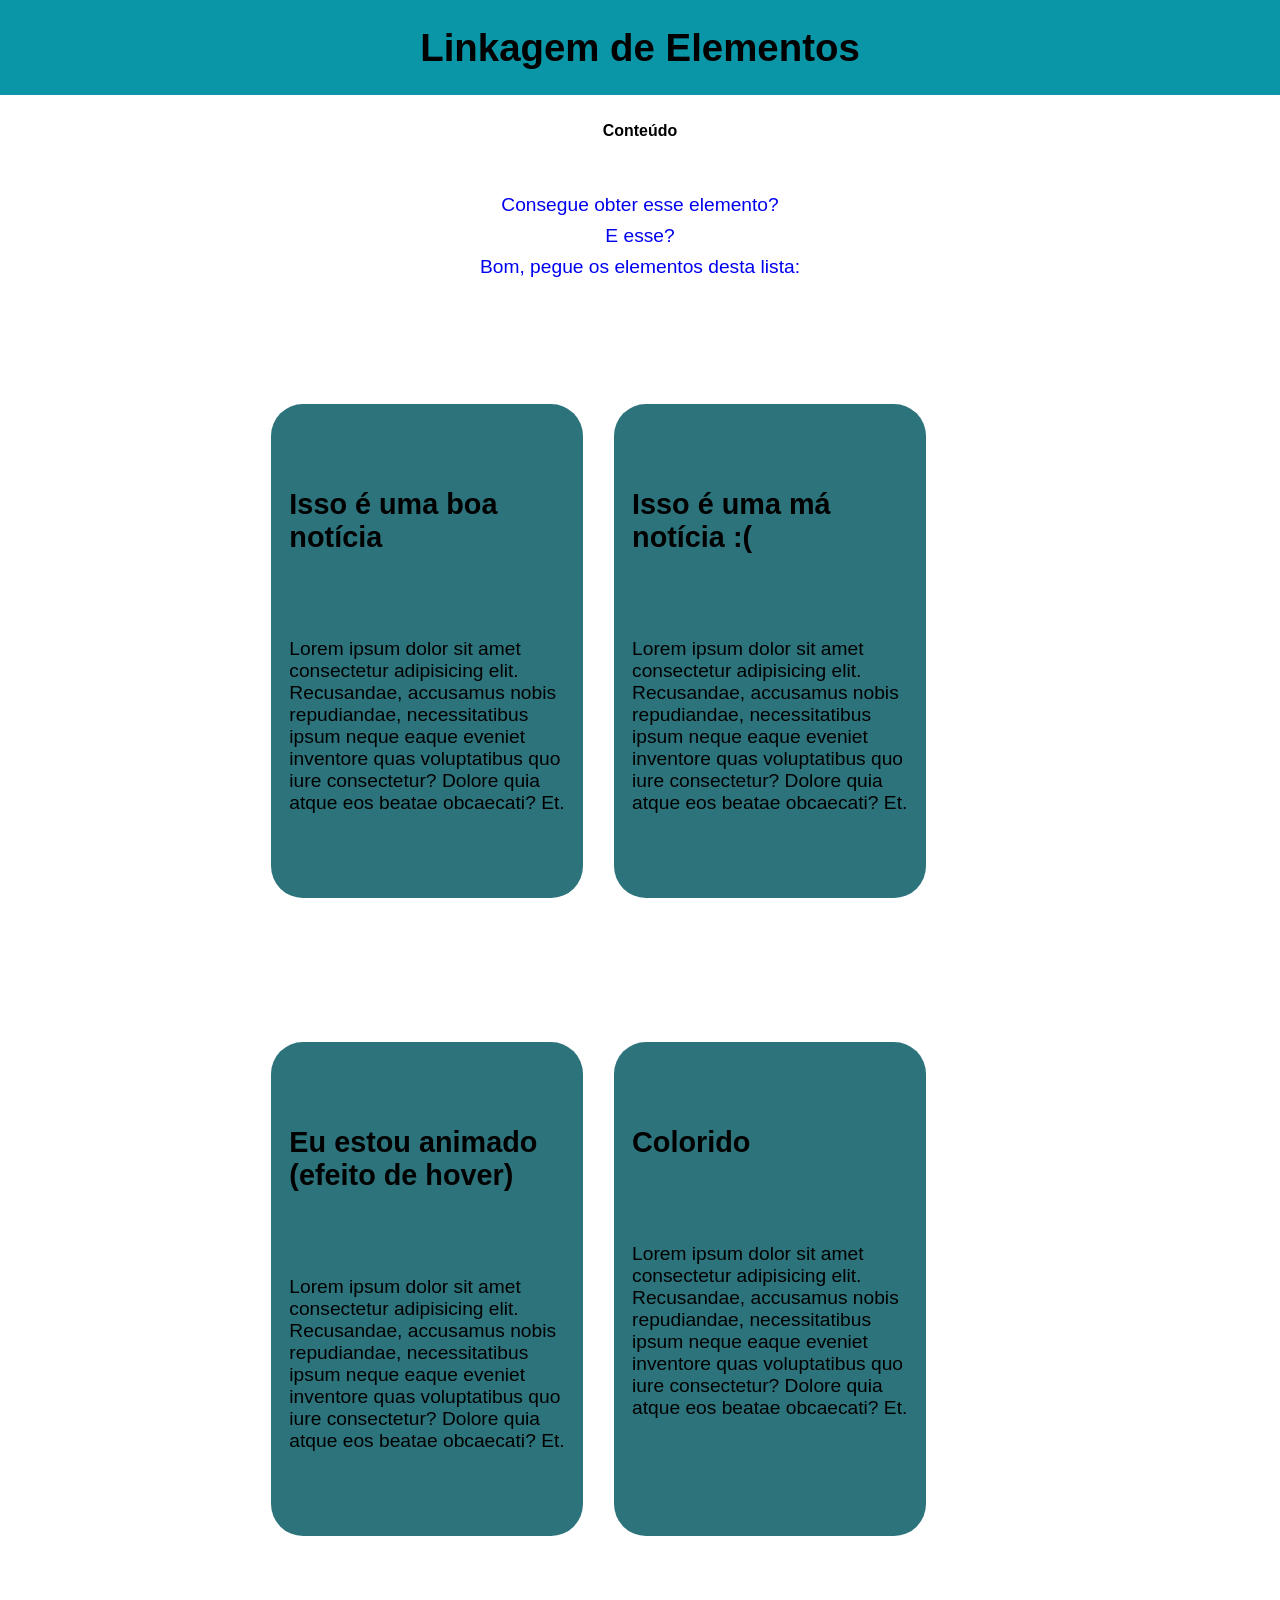
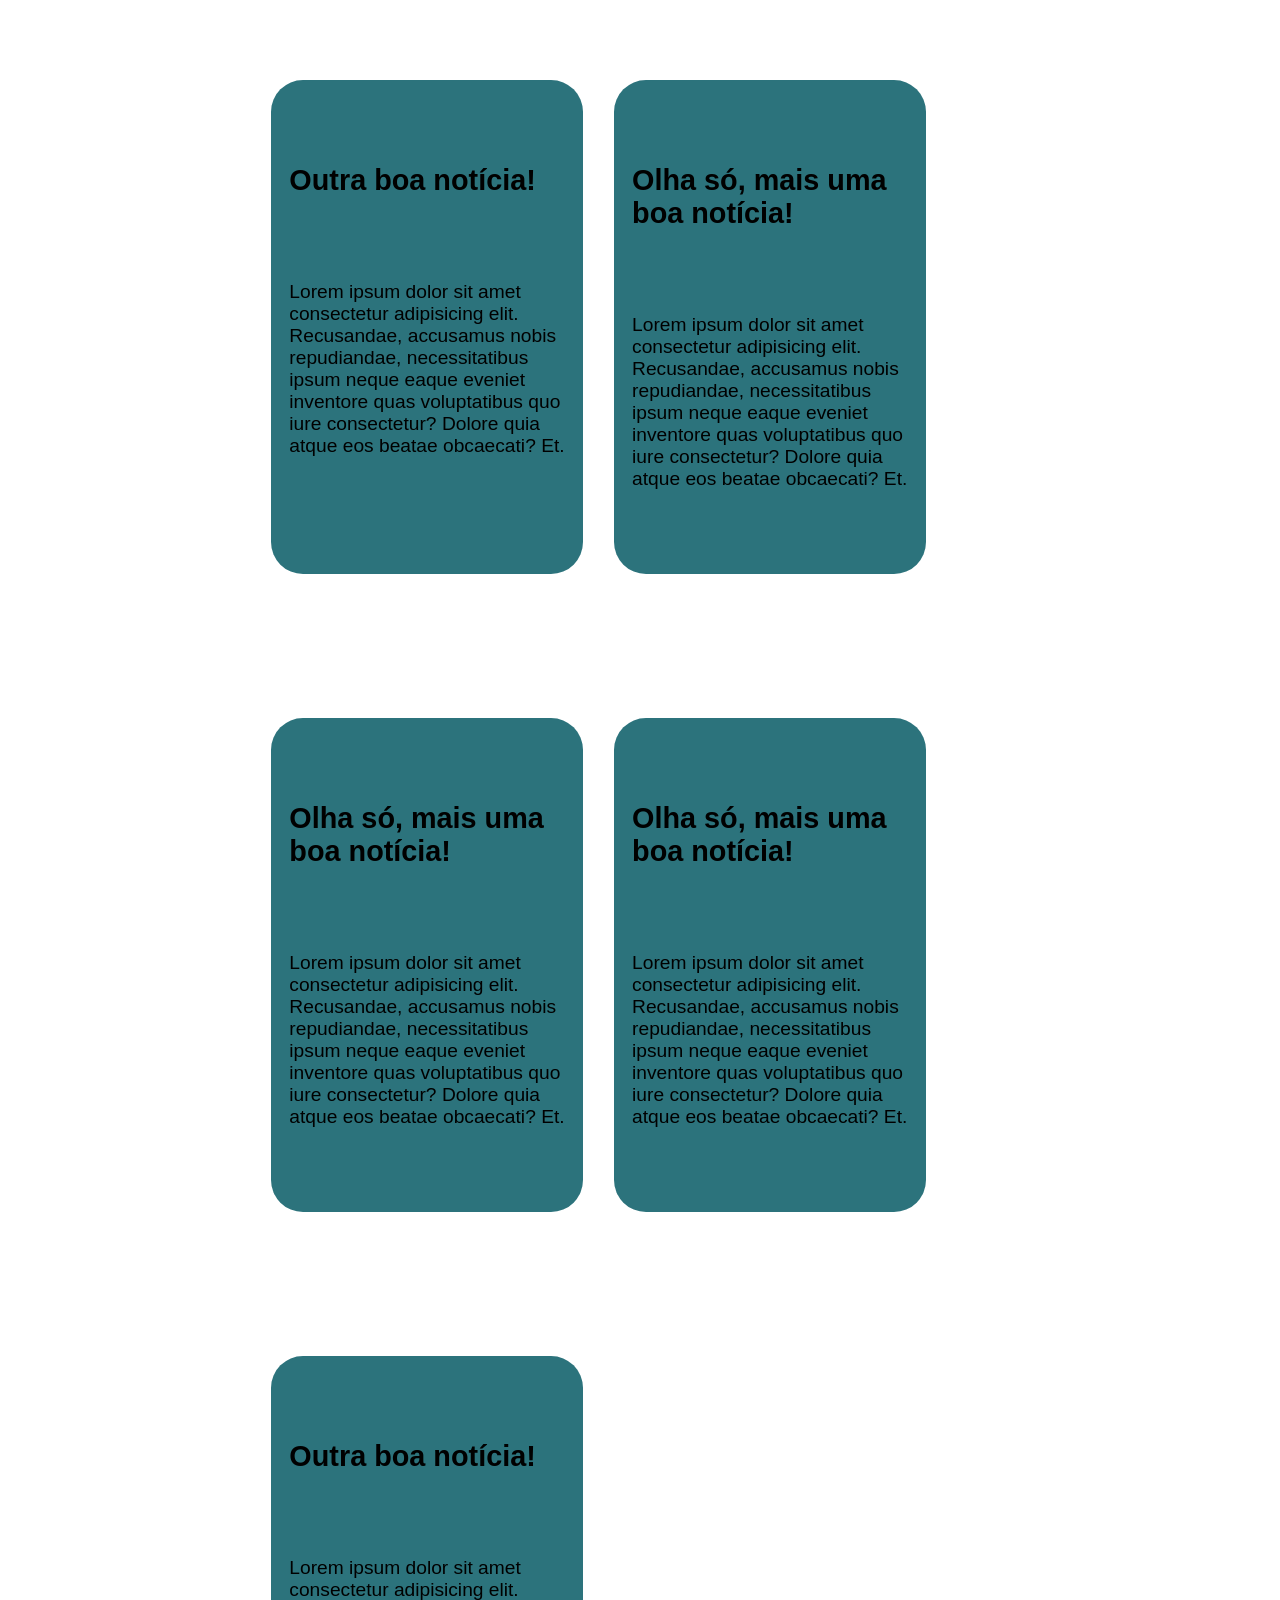
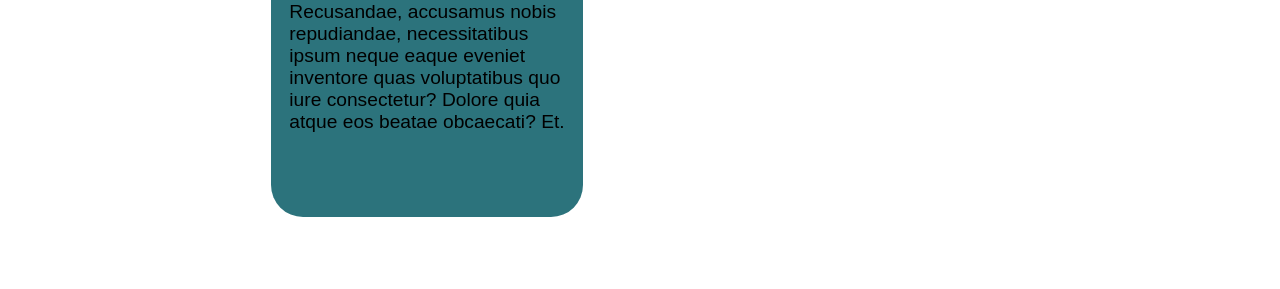
<file: frontEnd/(WrkTb) Aula 04/index.html>
<!DOCTYPE html>
<html lang="pt-BR">

<head>

    <head>
        <meta charset="UTF-8">
        <meta http-equiv="X-UA-Compatible" content="IE=edge">
        <meta name="viewport" content="width=device-width, initial-scale=1.0">
        <link rel="stylesheet" href="styles.css">
        <title>Aula 04</title>
    </head>
</head>

<body>

    <header>
        <h1>Linkagem de Elementos</h1>
    </header>

    <div class="conteudo">
        <h5>Conteúdo</h5>
        <ul>
            <li><a href="#">Consegue obter esse elemento?</a></li>
            <li><a href="#">E esse?</a></li>
            <li><a href="#">Bom, pegue os elementos desta lista:</a></li>
        </ul>
    </div>

    <section>
        <article>
            <h2>Isso é uma boa notícia</h2>
            <p>
                Lorem ipsum dolor sit amet consectetur adipisicing elit. Recusandae, accusamus nobis repudiandae, necessitatibus ipsum neque eaque eveniet inventore quas voluptatibus quo iure consectetur? Dolore quia atque eos beatae obcaecati? Et.
            </p>
        </article>

        <article>
            <h2>Isso é uma má notícia :(</h2>
            <p>
                Lorem ipsum dolor sit amet consectetur adipisicing elit. Recusandae, accusamus nobis repudiandae, necessitatibus ipsum neque eaque eveniet inventore quas voluptatibus quo iure consectetur? Dolore quia atque eos beatae obcaecati? Et.
            </p>
        </article>
        <article class="animado">
            <h2>Eu estou animado (efeito de hover)</h2>
            <p>
                Lorem ipsum dolor sit amet consectetur adipisicing elit. Recusandae, accusamus nobis repudiandae, necessitatibus ipsum neque eaque eveniet inventore quas voluptatibus quo iure consectetur? Dolore quia atque eos beatae obcaecati? Et.
            </p>
        </article>

        <article class="diferente">
            <h2>Colorido </h2>
            <p>
                Lorem ipsum dolor sit amet consectetur adipisicing elit. Recusandae, accusamus nobis repudiandae, necessitatibus ipsum neque eaque eveniet inventore quas voluptatibus quo iure consectetur? Dolore quia atque eos beatae obcaecati? Et.
            </p>
        </article>
        <article>
            <h2>Outra boa notícia!</h2>
            <p>
                Lorem ipsum dolor sit amet consectetur adipisicing elit. Recusandae, accusamus nobis repudiandae, necessitatibus ipsum neque eaque eveniet inventore quas voluptatibus quo iure consectetur? Dolore quia atque eos beatae obcaecati? Et.
            </p>
        </article>

        <article>
            <h2>Olha só, mais uma boa notícia!</h2>
            <p>
                Lorem ipsum dolor sit amet consectetur adipisicing elit. Recusandae, accusamus nobis repudiandae, necessitatibus ipsum neque eaque eveniet inventore quas voluptatibus quo iure consectetur? Dolore quia atque eos beatae obcaecati? Et.
            </p>
        </article>

        <article>
            <h2>Olha só, mais uma boa notícia!</h2>
            <p>
                Lorem ipsum dolor sit amet consectetur adipisicing elit. Recusandae, accusamus nobis repudiandae, necessitatibus ipsum neque eaque eveniet inventore quas voluptatibus quo iure consectetur? Dolore quia atque eos beatae obcaecati? Et.
            </p>
        </article>

        <article>
            <h2>Olha só, mais uma boa notícia!</h2>
            <p>
                Lorem ipsum dolor sit amet consectetur adipisicing elit. Recusandae, accusamus nobis repudiandae, necessitatibus ipsum neque eaque eveniet inventore quas voluptatibus quo iure consectetur? Dolore quia atque eos beatae obcaecati? Et.
            </p>
        </article>

        <article>
            <h2>Outra boa notícia!</h2>
            <p>
                Lorem ipsum dolor sit amet consectetur adipisicing elit. Recusandae, accusamus nobis repudiandae, necessitatibus ipsum neque eaque eveniet inventore quas voluptatibus quo iure consectetur? Dolore quia atque eos beatae obcaecati? Et.
            </p>
        </article>

    </section>
    <script src="./app.js">
    </script>
</body>


</html>
</file>
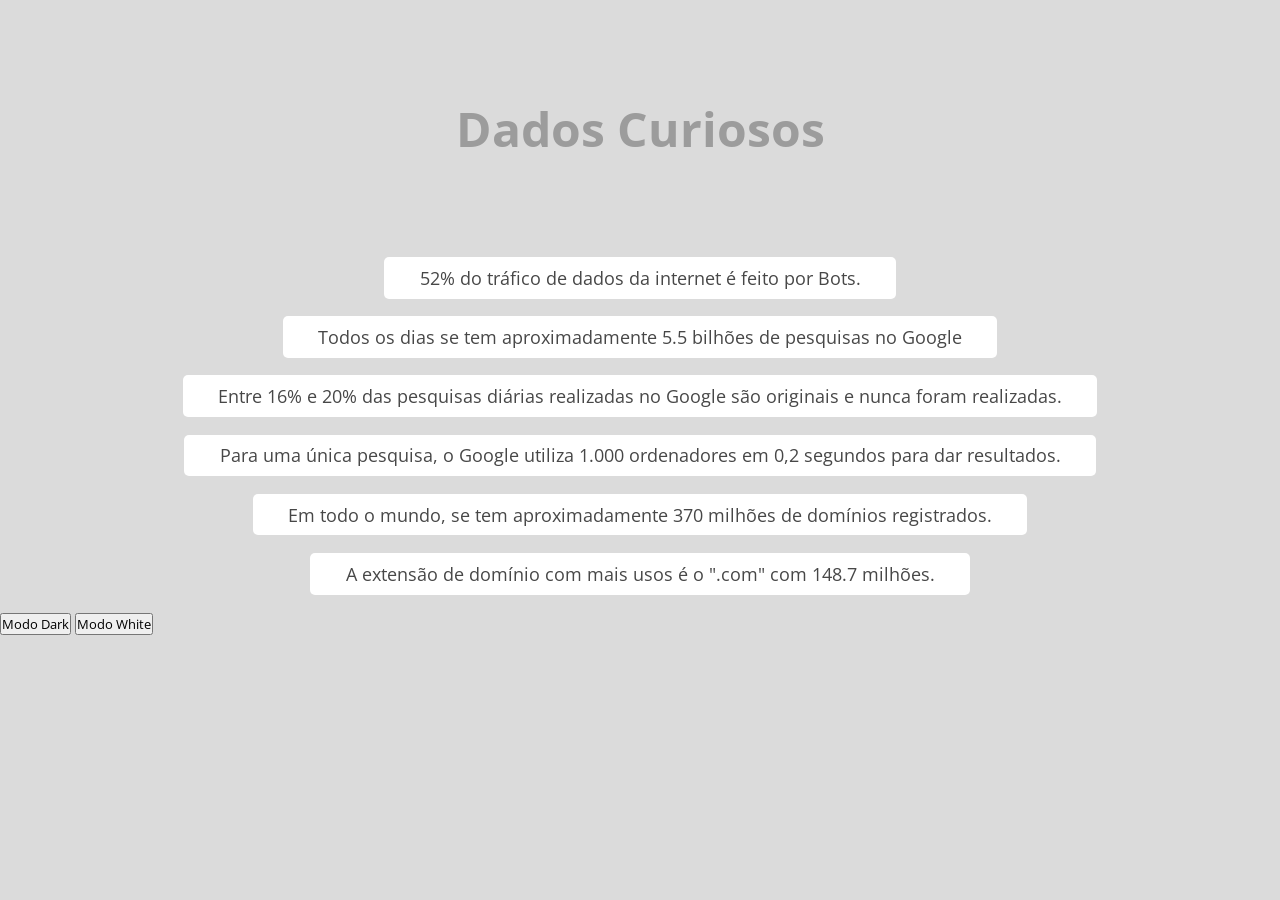
<file: frontEnd/(WrkTb) Aula 05/index.html>
<!DOCTYPE html>
<html lang="pt-BR">
<head>
  <meta charset="UTF-8">
  <meta http-equiv="X-UA-Compatible" content="IE=edge">
  <meta name="viewport" content="width=device-width, initial-scale=1.0">
  <title>(WrkTb Aula 05)</title>
  <link rel="stylesheet" href="./styles.css">
</head>
<body>
  

  
    <h1>Dados Curiosos</h1>
    <ul>
      <li>52% do tráfico de dados da internet é feito por Bots.</li>
      <li>Todos os dias se tem aproximadamente 5.5 bilhões de pesquisas no Google</li>
      <li>Entre 16% e 20% das pesquisas diárias realizadas no Google são originais e nunca foram realizadas.
        

      </li>
      <li>Para uma única pesquisa, o Google utiliza 1.000 ordenadores em 0,2 segundos para dar resultados.</li>
      <li>Em todo o mundo, se tem aproximadamente 370 milhões de domínios registrados.</li>
      <li>A extensão de domínio com mais usos é o ".com" com 148.7 milhões.</li>
    </ul>
    
    <button id="preto">Modo Dark</button>
    <button id="branco">Modo White</button>
    
    <script src="./script.js"></script>
</body>
</html>
</file>
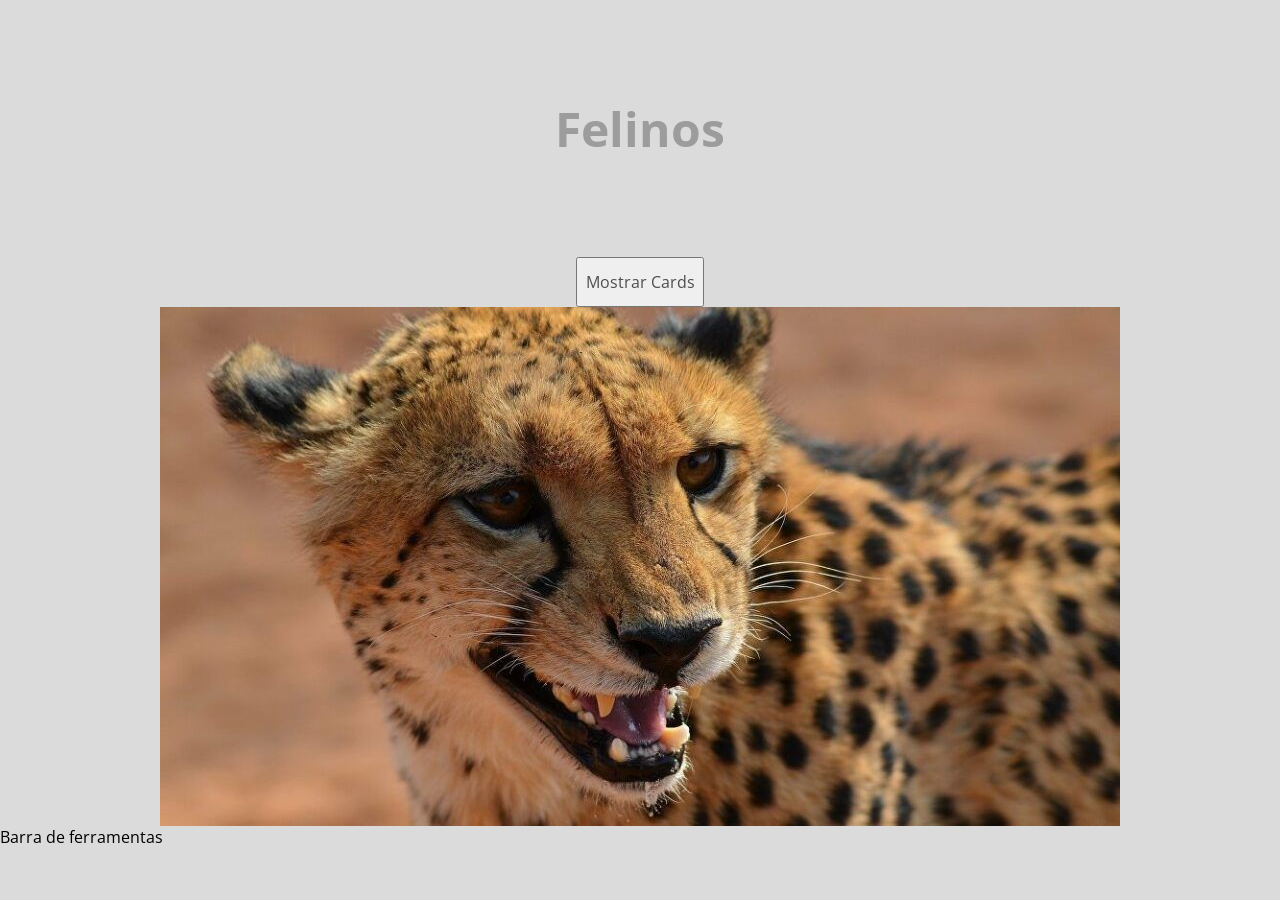
<file: frontEnd/Aula 07/index.html>
<!DOCTYPE html>
<html lang="pt-BR">

<head>
    <meta charset="UTF-8">
    <meta http-equiv="X-UA-Compatible" content="IE=edge">
    <meta name="viewport" content="width=device-width, initial-scale=1.0">
    <title>(WrkTb Aula 06)</title>
    <link rel="stylesheet" href="./styles.css">
</head>

<body>
    <h1>Felinos</h1>
    <button type="button" onclick="createCatCard()" id="showCards">Mostrar Cards</button>
    <section id="cat-box">
    </section>

    <img src="imagens/guepardo.jpg" alt="Imagem de um felino amarelado com pintas pretas">
    <script src="js/app.js">
    </script>

</body>

</html>
</file>
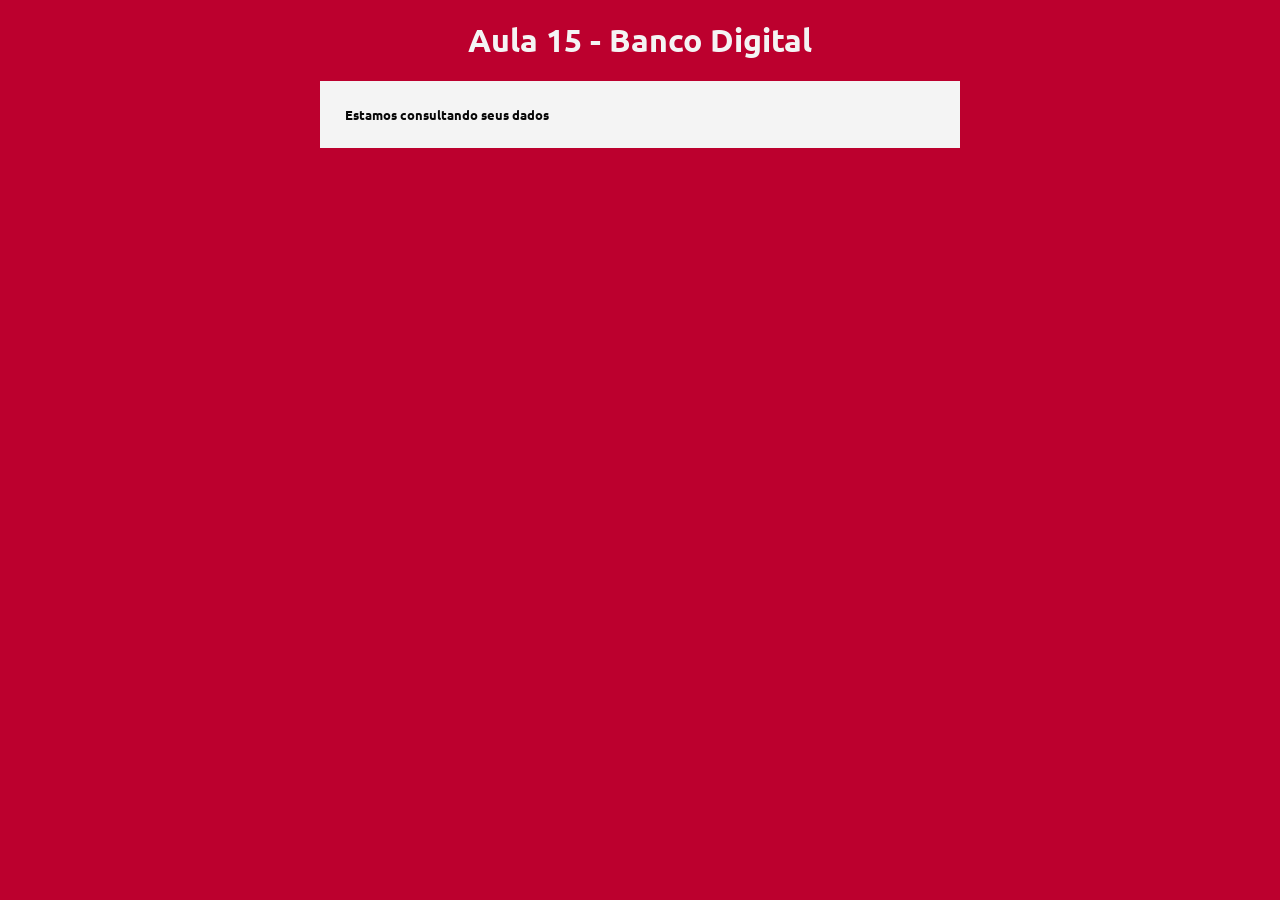
<file: frontEnd/Aula 15 API/index.html>
<!DOCTYPE html>
<html lang="pt-BR">

<head>
    <meta charset="UTF-8">
    <meta http-equiv="X-UA-Compatible" content="IE=edge">
    <meta name="viewport" content="width=device-width, initial-scale=1.0">
    <title>Aula 15</title>
    <link rel="stylesheet" href="./css/styles.css">
</head>

<body>
    <h1>Aula 15 - Banco Digital</h1>

    <main>
        <div class="bancaMobile">
            <h5>Estamos consultando seus dados</h5>
        </div>
    </main>
    
    <script src="./js/app.js"></script>
    <script src="./js/testeAPI.js"></script>
</body>

</html>
</file>
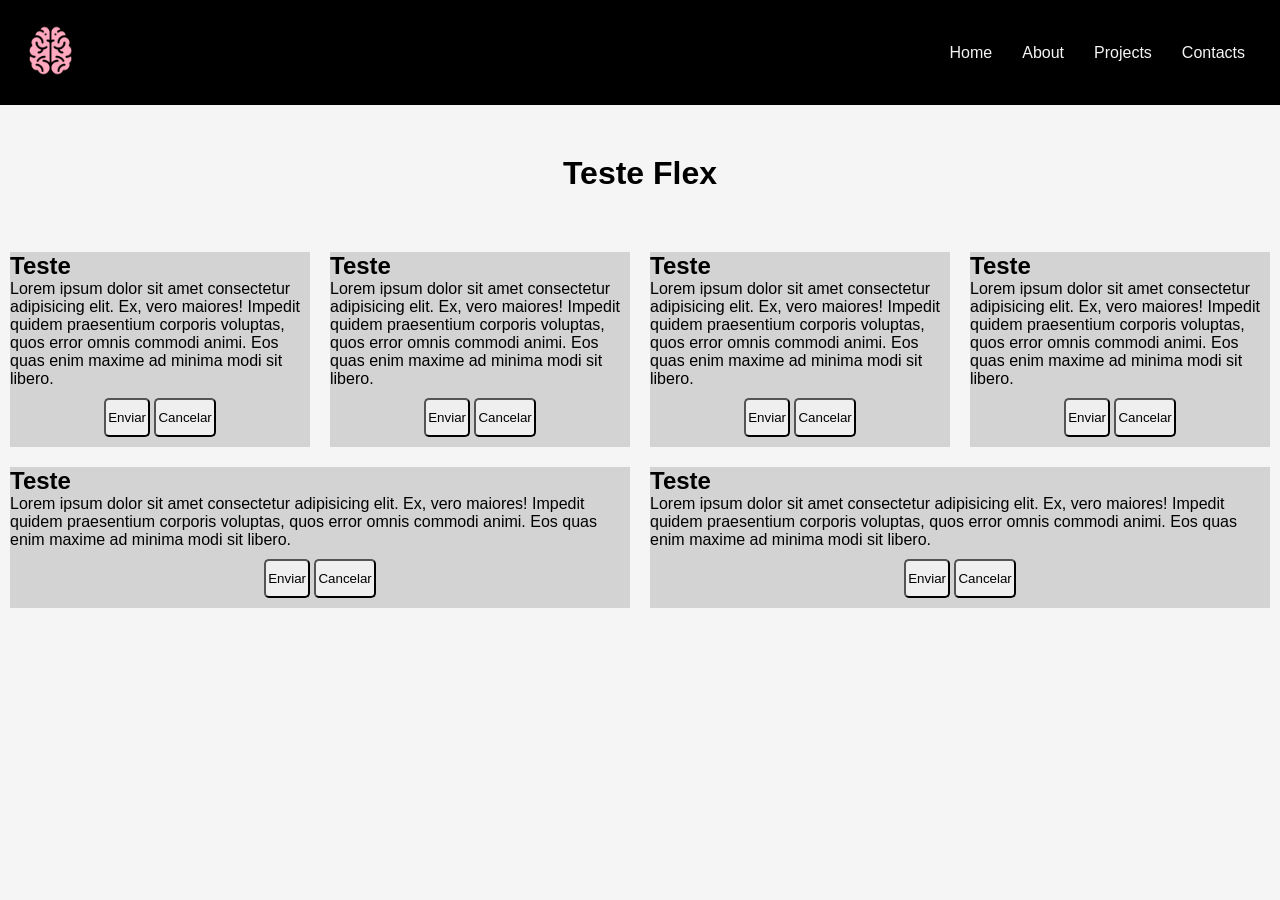
<file: frontEnd/flex-now/index.html>
<!DOCTYPE html>
<html lang="pt-br">
<head>
    <meta charset="UTF-8">
    <meta http-equiv="X-UA-Compatible" content="IE=edge">
    <meta name="viewport" content="width=device-width, initial-scale=1.0">
    <!-- CSS -->
    <link rel="stylesheet" href="./css/style.css">
    <title>Flex now</title>
</head>
<body>
    <!-- MENU -->
    <header>
        <a href=""><img class="logo" src="./img/cerebro (1).png" alt="cérebro"></a>
        <nav>
            <ul>
                <li><a href="">Home</a></li>
                <li><a href="">About</a></li>
                <li><a href="">Projects</a></li>
                <li><a href="">Contacts</a></li>
            </ul>
        </nav>
    </header>
    <main>
        <h1>Teste Flex</h1>
        <section id="flex-container">
             <!-- Card Flex -->
             <article>
                 <h2>Teste</h2>
                 <p>Lorem ipsum dolor sit amet consectetur adipisicing elit. Ex, vero maiores! Impedit quidem praesentium corporis voluptas, quos error omnis commodi animi. Eos quas enim maxime ad minima modi sit libero.</p>
                 <div class="footer-art">
                     <button type="submit" class="btn">Enviar</button>
                     <button type="reset" class="btn">Cancelar</button>
                 </div>   
                </article>   
             <!-- Card Flex -->
             <article>
                 <h2>Teste</h2>
                 <p>Lorem ipsum dolor sit amet consectetur adipisicing elit. Ex, vero maiores! Impedit quidem praesentium corporis voluptas, quos error omnis commodi animi. Eos quas enim maxime ad minima modi sit libero.</p>
                 <div class="footer-art">
                     <button type="submit" class="btn">Enviar</button>
                     <button type="reset" class="btn">Cancelar</button>
                 </div>   
                </article>   
             <!-- Card Flex -->
             <article>
                 <h2>Teste</h2>
                 <p>Lorem ipsum dolor sit amet consectetur adipisicing elit. Ex, vero maiores! Impedit quidem praesentium corporis voluptas, quos error omnis commodi animi. Eos quas enim maxime ad minima modi sit libero.</p>
                 <div class="footer-art">
                     <button type="submit" class="btn">Enviar</button>
                     <button type="reset" class="btn">Cancelar</button>
                 </div>   
                </article>   
             <!-- Card Flex -->
             <article>
                 <h2>Teste</h2>
                 <p>Lorem ipsum dolor sit amet consectetur adipisicing elit. Ex, vero maiores! Impedit quidem praesentium corporis voluptas, quos error omnis commodi animi. Eos quas enim maxime ad minima modi sit libero.</p>
                 <div class="footer-art">
                     <button type="submit" class="btn">Enviar</button>
                     <button type="reset" class="btn">Cancelar</button>
                 </div>   
                </article>   
             <!-- Card Flex -->
             <article>
                 <h2>Teste</h2>
                 <p>Lorem ipsum dolor sit amet consectetur adipisicing elit. Ex, vero maiores! Impedit quidem praesentium corporis voluptas, quos error omnis commodi animi. Eos quas enim maxime ad minima modi sit libero.</p>
                 <div class="footer-art">
                     <button type="submit" class="btn">Enviar</button>
                     <button type="reset" class="btn">Cancelar</button>
                 </div>   
                </article>   
             <!-- Card Flex -->
             <article>
                 <h2>Teste</h2>
                 <p>Lorem ipsum dolor sit amet consectetur adipisicing elit. Ex, vero maiores! Impedit quidem praesentium corporis voluptas, quos error omnis commodi animi. Eos quas enim maxime ad minima modi sit libero.</p>
                 <div class="footer-art">
                     <button type="submit" class="btn">Enviar</button>
                     <button type="reset" class="btn">Cancelar</button>
                 </div>   
                </article>   
                   
        </section>
    </main>
</body>
</html>
</file>
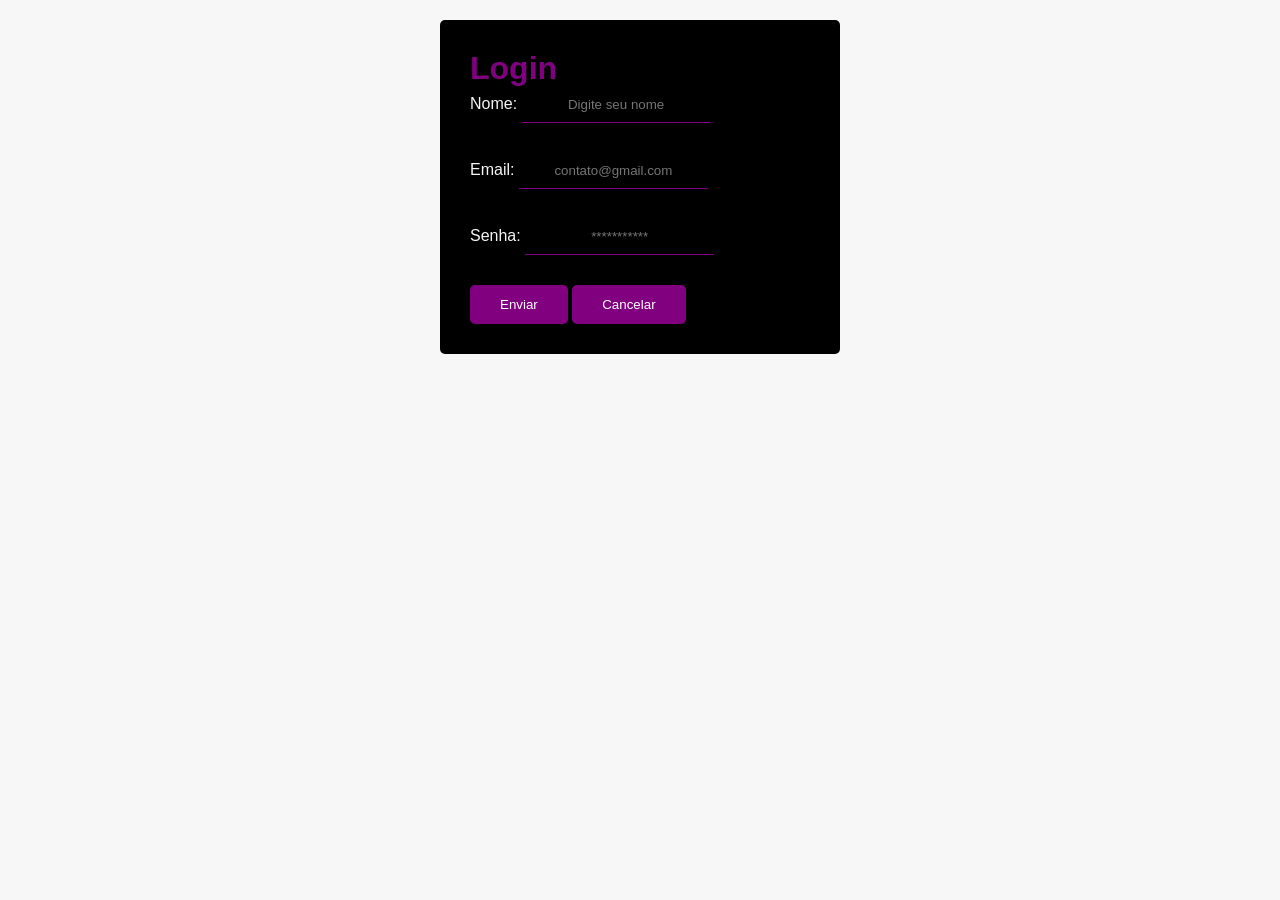
<file: frontEnd/formulario-ex2/index.html>
<!DOCTYPE html>
<html lang="pt-br">

<head>
    <meta charset="UTF-8">
    <meta http-equiv="X-UA-Compatible" content="IE=edge">
    <meta name="viewport" content="width=device-width, initial-scale=1.0">
    <!-- CSS -->
    <link rel="stylesheet" href="./css/style.css">
    <!-- HOVER -->
    <link rel="stylesheet" href="./css/hover.css">
    <!-- ANIMAÇÕES-->
    <link rel="stylesheet" href="./css/animate.css">

    <title>Formularios</title>
</head>

<body>
    <!-- BOX FORM-->
    <form id="form" class="slide-form">
        <h1 class="text-color">Login</h1>
        <!-- NOME-->
        <div>
            <label for="nome">Nome:</label>
            <input class="hvr-bk" type="text" id="nome" name="nome" placeholder="Digite seu nome">
        </div>
        <!-- EMAIL-->
        <div>
            <label for="email">Email:</label>
            <input class="hvr-bk"type="email" id="email" name="email" placeholder="contato@gmail.com">
        </div>
        <!-- SENHA-->
        <div>
            <label for="senha">Senha:</label>
            <input class="hvr-bk" type="password" id="senha" name="senha" placeholder="***********">
        </div>
        <!--BOTÔES-->
        <div>
            <button class="btn">Enviar</button>
            <button class="btn">Cancelar</button>
        </div>
    </form>

</body>

</html>
</file>
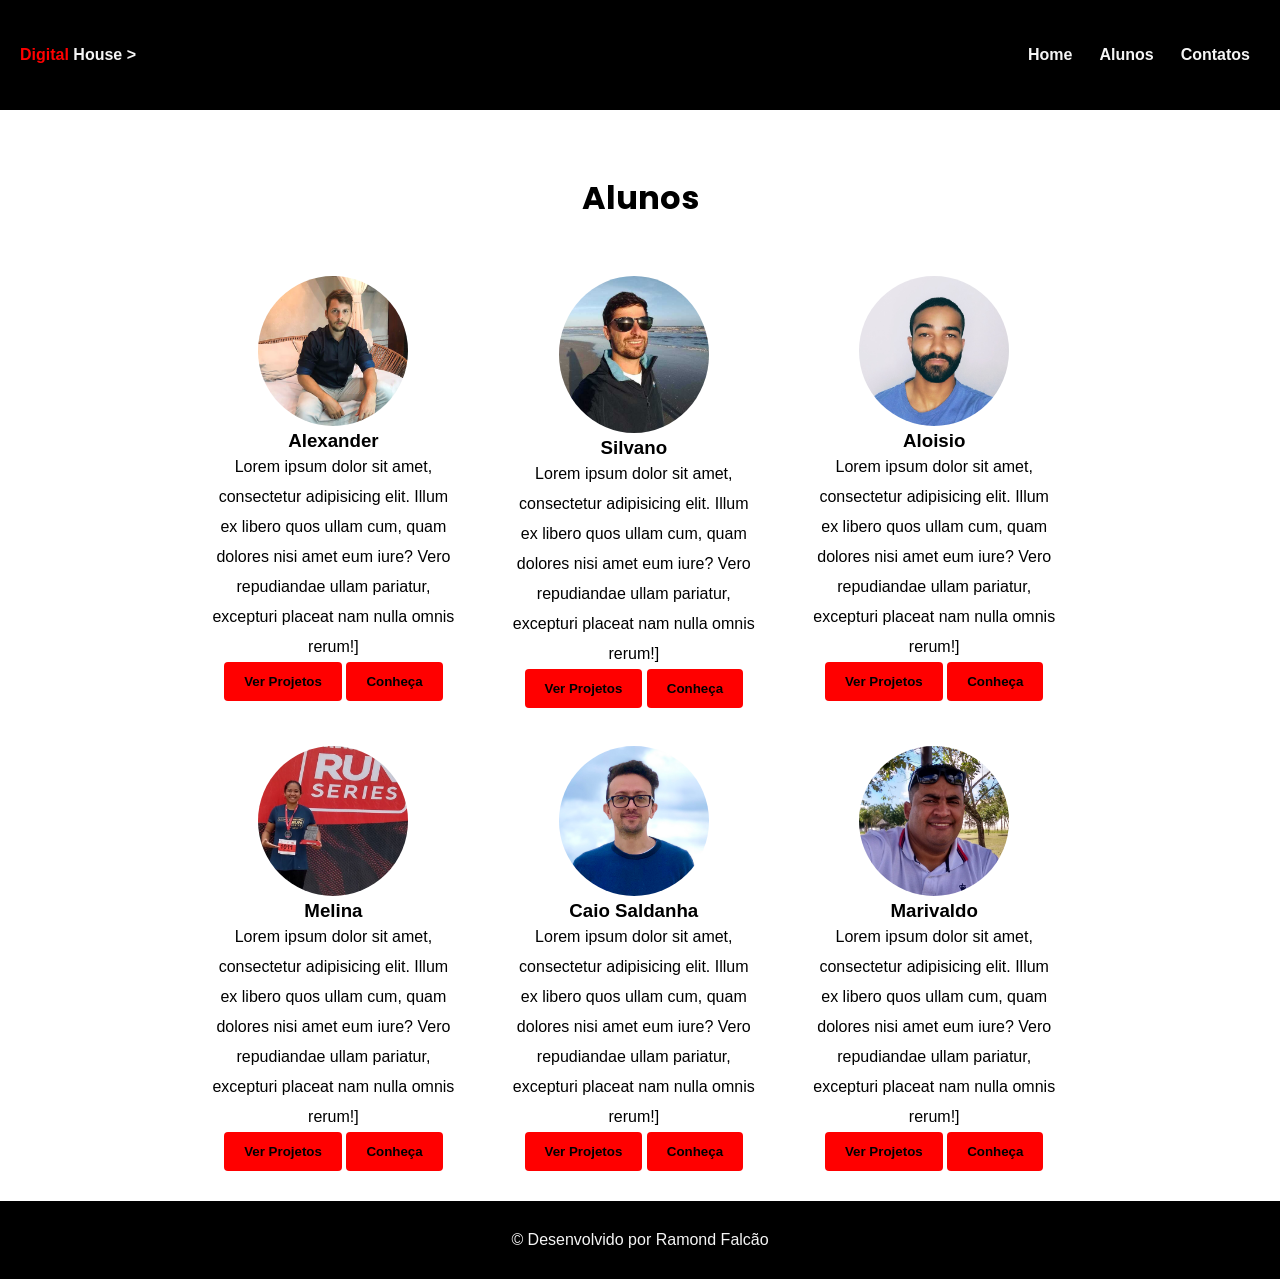
<file: frontEnd/meusalunosctd/index.html>
<!DOCTYPE html>
<html lang="pt-br">

<head>
    <meta charset="UTF-8">
    <meta http-equiv="X-UA-Compatible" content="IE=edge">
    <meta name="viewport" content="width=device-width, initial-scale=1.0">
    <!-- CSS -->
    <link rel="stylesheet" href="./css/style.css">
    <!-- FONT -->
    <link rel="preconnect" href="https://fonts.googleapis.com">
    <link rel="preconnect" href="https://fonts.gstatic.com" crossorigin>
    <link href="https://fonts.googleapis.com/css2?family=Poppins:wght@300&display=swap" rel="stylesheet">
    <!-- HOVER -->
    <link rel="stylesheet" href="./css/hover.css">
    <title>Meus alunos</title>
</head>

<body>
    <!-- MENU -->
    <header>
        <a href="#"><span>Digital</span> House > </a>
        <nav>
            <ul class="menu">
                <li> <a class="itens hvr-its" href="#">Home</a></li>
                <li> <a class="itens hvr-its" href="#">Alunos</a></li>
                <li> <a class="itens hvr-its" href="#">Contatos</a></li>
            </ul>
        </nav>
    </header>

    <!-- CONTEÙDO GERAL -->
    <main>
        <!-- TITULO -->
        <h1>Alunos</h1>
        <!-- CONTAINER GRID -->
        <div class="container-grid">

            <!-- CARDS ALUNOS -->
            <div class="card-aluno">
                <img class="img-hvr" src="./assets/img/alexander.jpg" alt="imagem do site">
                <h3>Alexander</h3>
                <p>Lorem ipsum dolor sit amet, consectetur adipisicing elit. Illum ex libero quos ullam cum, quam
                    dolores nisi amet eum iure? Vero repudiandae ullam pariatur, excepturi placeat nam nulla omnis
                    rerum!]</p>
                <div class="btn-aluno">
                    <a href="" target="_blank"></a><button class="btn-1">Ver Projetos</button>
                    <a href="" target="_blank"></a><button class="btn-1">Conheça</button>
                </div>
            </div>
            <!-- CARDS ALUNOS -->
            <div class="card-aluno">
                <img class="img-hvr" src="./assets/img/silvano.jpg" alt="imagem do site">
                <h3>Silvano</h3>
                <p>Lorem ipsum dolor sit amet, consectetur adipisicing elit. Illum ex libero quos ullam cum, quam
                    dolores nisi amet eum iure? Vero repudiandae ullam pariatur, excepturi placeat nam nulla omnis
                    rerum!]</p>
                <div class="btn-aluno">
                    <a href="" target="_blank"></a><button class="btn-1">Ver Projetos</button>
                    <a href="" target="_blank"></a><button class="btn-1">Conheça</button>
                </div>
            </div>
            <!-- CARDS ALUNOS -->
            <div class="card-aluno">
                <img class="img-hvr" src="./assets/img/aloisio.jpg" alt="imagem do site">
                <h3>Aloisio</h3>
                <p>Lorem ipsum dolor sit amet, consectetur adipisicing elit. Illum ex libero quos ullam cum, quam
                    dolores nisi amet eum iure? Vero repudiandae ullam pariatur, excepturi placeat nam nulla omnis
                    rerum!]</p>
                <div class="btn-aluno">
                    <a href="" target="_blank"></a><button class="btn-1">Ver Projetos</button>
                    <a href="" target="_blank"></a><button class="btn-1">Conheça</button>
                </div>
            </div>
            <!-- CARDS ALUNOS -->
            <div class="card-aluno">
                <img class="img-hvr" src="./assets/img/kubota.jpg" alt="imagem do site">
                <h3>Melina</h3>
                <p>Lorem ipsum dolor sit amet, consectetur adipisicing elit. Illum ex libero quos ullam cum, quam
                    dolores nisi amet eum iure? Vero repudiandae ullam pariatur, excepturi placeat nam nulla omnis
                    rerum!]</p>
                <div class="btn-aluno">
                    <a href="" target="_blank"></a><button class="btn-1">Ver Projetos</button>
                    <a href="" target="_blank"></a><button class="btn-1">Conheça</button>
                </div>
            </div>
            <!-- CARDS ALUNOS -->
            <div class="card-aluno">
                <img class="img-hvr" src="./assets/img/caio.png" alt="imagem do site">
                <h3>Caio Saldanha</h3>
                <p>Lorem ipsum dolor sit amet, consectetur adipisicing elit. Illum ex libero quos ullam cum, quam
                    dolores nisi amet eum iure? Vero repudiandae ullam pariatur, excepturi placeat nam nulla omnis
                    rerum!]</p>
                <div class="btn-aluno">
                    <a href="" target="_blank"></a><button class="btn-1">Ver Projetos</button>
                    <a href="" target="_blank"></a><button class="btn-1">Conheça</button>
                </div>
            </div>
            <!-- CARDS ALUNOS -->
            <div class="card-aluno">
                <img class="img-hvr" src="./assets/img/marivaldo.jpg" alt="imagem do site">
                <h3>Marivaldo</h3>
                <p>Lorem ipsum dolor sit amet, consectetur adipisicing elit. Illum ex libero quos ullam cum, quam
                    dolores nisi amet eum iure? Vero repudiandae ullam pariatur, excepturi placeat nam nulla omnis
                    rerum!]</p>
                <div class="btn-aluno">
                    <a href="" target="_blank"></a><button class="btn-1">Ver Projetos</button>
                    <a href="" target="_blank"></a><button class="btn-1">Conheça</button>
                </div>
            </div>
        </div>
    </main>
    <!-- FOOTER -->
    <footer>
        <p>© Desenvolvido por Ramond Falcão</p>
    </footer>

</body>

</html>
</file>
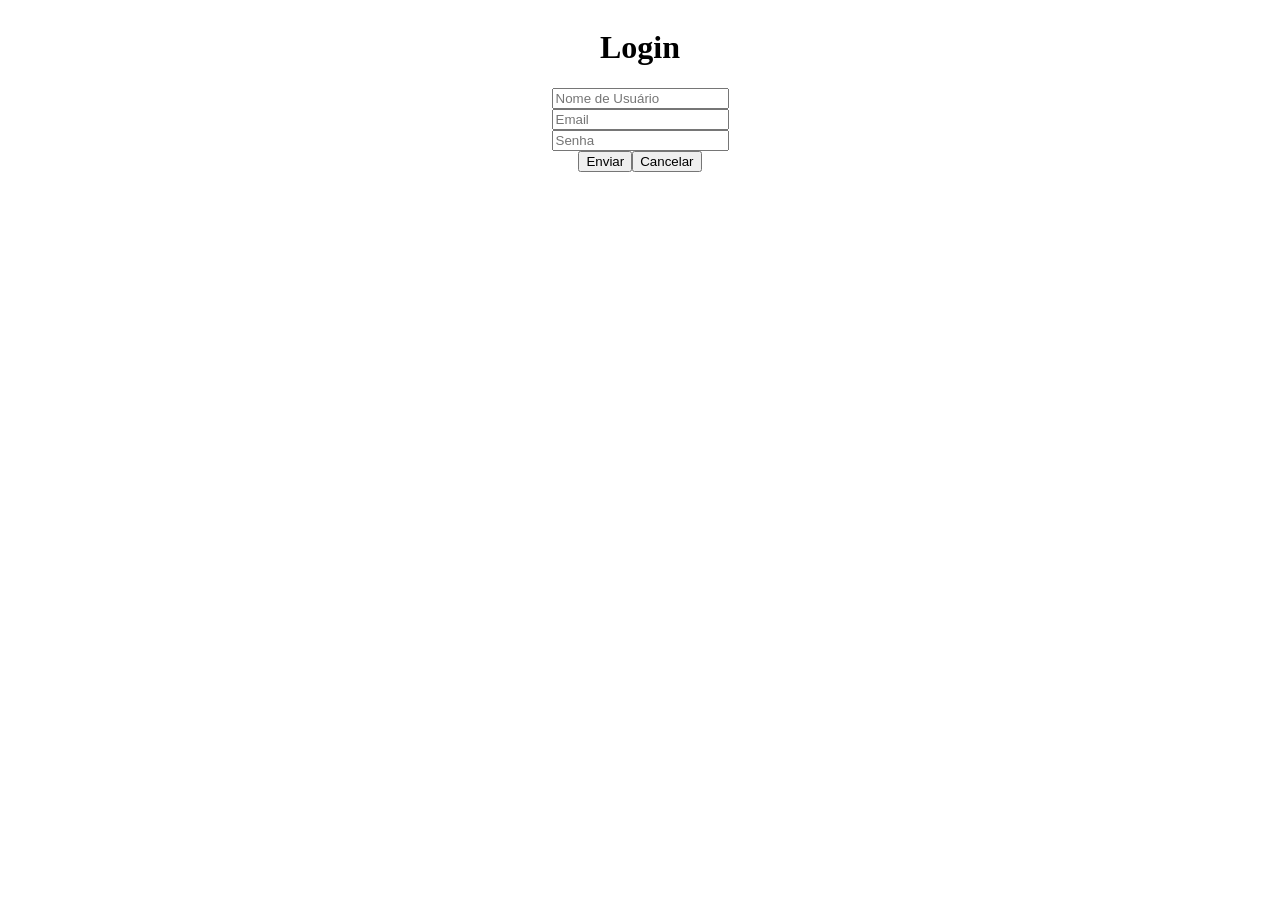
<file: frontEnd/projetoCheck/index.html>
<!DOCTYPE html>
<html lang="pt-BR">

<head>
    <meta charset="UTF-8">
    <meta http-equiv="X-UA-Compatible" content="IE=edge">
    <meta name="viewport" content="width=device-width, initial-scale=1.0">
    <title>(Aula 09)</title>
</head>

<body>
    <script src="js/app.js">
    </script>
</body>

</html>
</file>
<file: frontEnd/(WrkTb) Aula 04/styles.css>
@import url('https://fonts.googleapis.com/css2?family=Rajdhani&display=swap');
* {}

body,
ul,
li,
p {
    margin: 0px;
    padding: 0px;
    list-style: none;
    font-size: 1.2rem;
    font-family: Arial;
}

header {
    display: flex;
    justify-content: center;
    background-color: rgb(11, 150, 168);
}

.conteudo h5 {
    text-align: center;
}

.conteudo li {
    text-align: center;
    margin: 1vh 0vw;
}

.conteudo ul {
    margin: 6vh 0vw;
}

a {
    text-decoration: none;
}

section {
    display: flex;
    flex-wrap: wrap;
    flex: auto;
    margin: 0 20%;
}

section * {
    margin: 8vh 2%;
    padding: 6px;
}

article {
    max-width: 300px;
    background-color: rgb(44, 115, 124);
    border-radius: 2rem;
}
</file>
<file: frontEnd/(WrkTb) Aula 05/styles.css>
@import url('https://fonts.googleapis.com/css2?family=Open+Sans:wght@300;400&display=swap');

* {
  margin: 0;
  padding: 0;
  font-family: 'Open Sans', sans-serif;
}

body {
  background-color: rgb(219, 219, 219);
}

h1 {
  text-align: center;
  margin: 2em 0;
  color: rgb(156, 156, 156);
  font-size: 3em;
}

ul {
  display: flex;
  list-style: none;
  flex-direction: column;
  align-items: center;
  justify-content: center;
}

li {
  padding: .5em 2em;
  margin-bottom: 1em;
  background-color: white;
  border-radius: 5px;
  color: rgb(71, 71, 71);
  font-size: 1.1em;
}

btn{
  background-color: aliceblue;
  width: 20px;
}
</file>
<file: frontEnd/Aula 07/styles.css>
@import url('https://fonts.googleapis.com/css2?family=Open+Sans:wght@300;400&display=swap');
* {
    margin: 0;
    padding: 0;
    font-family: 'Open Sans', sans-serif;
}

body {
    background-color: rgb(219, 219, 219);
}

p {
    text-align: justify;
}

h1 {
    text-align: center;
    margin: 2em 0;
    color: rgb(156, 156, 156);
    font-size: 3em;
}

h2 {
    text-align: center;
    color: rgb(78, 78, 78);
    font-size: 2em;
}

section {
    display: flex;
    flex-wrap: wrap;
    flex: auto;
    margin: 0 17.5%;
}

section * {
    margin: 2vh 4%;
    padding: 5px;
}

article {
    max-width: 300px;
    background-color: rgb(200, 187, 110);
    border-radius: 2rem;
}

img {
    display: block;
    margin-left: auto;
    margin-right: auto;
    width: 75%;
}

button {
    display: block;
    margin-left: auto;
    margin-right: auto;
    height: 50px;
    width: 10%;
    color: rgb(78, 78, 78);
    font-size: 1em;
}
</file>
<file: frontEnd/Aula 15 API/css/styles.css>
@import url('https://fonts.googleapis.com/css2?family=Ubuntu:wght@300;400;700&display=swap');
:root {
    --primary: #bc002e;
    --black: #080808;
    --white: #f4f4f4;
    --app-grey: #78808e;
}

* {
    padding: 0;
    margin: 0;
    box-sizing: border-box;
    font-family: 'Ubuntu', sans-serif;
}

body {
    background: var(--primary);
}

h1 {
    text-align: center;
    margin: 20px 0;
    color: var(--white);
}

.bancaMobile {
    background-color: var(--white);
    color: var(--black);
    width: 50%;
    margin: 0 auto;
    padding: 25px;
}

.userInfo {
    background-color: var(--white);
    color: var(--black);
    width: 50%;
    margin: 0 auto;
    padding: 25px;
}
</file>
<file: frontEnd/flex-now/css/style.css>
*{
    margin: 0;
    padding: 0;
    box-sizing: border-box;
}
body{
    font-family: sans-serif;
    background-color: whitesmoke;
}

header{
    display: flex;
    flex-wrap: wrap;
    align-items: center;
    /* Espaço entre os elementos */
    justify-content: space-between; 
    background-color: black;
    padding: 25px;
}
.logo{
    width: 10%;
}


a{
   text-decoration: none;
   color: whitesmoke;
}

ul{
    display: flex;
}

ul  li {
    margin-left: 10px;
}

ul li a {
    padding: 10px;
}   
/* Titulo */
h1{
    text-align: center;
    margin: 50px;
}

#flex-container{
    display: flex;
    flex-wrap: wrap;   
}

article{
    background-color: lightgray;
    width: 150px;
    margin: 10px;
    justify-content: center;
    flex: 1 1 20%;
}

.footer-art{
    text-align: center;
}

.btn{
    margin-top: 10px;
    margin-bottom: 10px;
    padding: 10px 2px;
    border-radius: 5px;
}
</file>
<file: frontEnd/formulario-ex2/css/style.css>
* {
    margin: 0;
    padding: 0;
    box-sizing: border-box;
}

body{
    margin: 20px;
    background-color: #f7f7f7;
    font-family: sans-serif;
}

#form{
    padding: 30px;
    background-color: black;
    border-radius: 5px;
    max-width: 400px;
    margin: 20px auto;
}

#form h1{
    color: purple;
}

#form label{
    color: whitesmoke;
}
::placeholder{
    text-align: center;
}

input[type='text'],
input[type='email'],
input[type='password']{
    background: none;
    border: none;
    border-bottom: 1px solid purple;
    margin-bottom: 30px;
    color: white;
    outline: none;
    padding: 10px;
}

.btn{
    transition: all 0.4s ease-in-out;
}

.btn{
    padding: 12px 30px;
    border-radius: 5px;
    border: none;
    background: none;
    color: white;
    background: purple;
}

.hvr-bk{
    transition: all 0.4s ease-in-out;
}
</file>
<file: frontEnd/formulario-ex2/css/hover.css>
#form > h1:hover{
    color: white;
    display: block; 
}



.hvr-bk:hover{
    background-color: purple;
    border-radius: 5px;
    transition: all 0.4s ease-in-out;
}


.btn:hover{
    background-color: whitesmoke;
    color: purple;
    font-weight: bold;
    transition: all 0.4s ease-in-out;
}
</file>
<file: frontEnd/meusalunosctd/css/style.css>
*{
    margin: 0;
    padding: 0;
    box-sizing: border-box;
}

a{
    text-decoration: none;
    color: whitesmoke;
    font-weight: bold;
}

header{
    background-color: black;
    padding: 20px;
    display: flex;
    flex-wrap: wrap;
    justify-content: space-between;
    align-items: center;
    height: 110px;
}

body{
    font-family: sans-serif;
}
a span{
    color: red;
}
.menu{
    display: flex;
}

.menu li {
    margin-left: 7px;
}
ul{
    list-style: none;
}
.menu li .itens{
    padding: 10px;
}
.img-hvr{
    transition: 0.4s;
}
.itens{
    transition: 0.4s;
}

/* FIM DO MENU */
main{
    max-width: 69%;
    margin: 20px auto;
}


h1{
    text-align: center;
    font-family: 'Poppins', sans-serif;
    padding: 5%;
}

/* CONTAINER GRID */
.container-grid{
    display: grid;
    grid-template-columns:repeat(3, 1fr);
    gap: 18px;
}

.card-aluno{
    width: 250px;
    margin: 10px;
    text-align: center;
    transition: 0.4s;
}

.card-aluno > p{
    line-height: 30px;
}

button{
    padding: 12px 20px;
    background: none;
    border: none;
    background-color:  red;
    border-radius: 4px;
    transition: 0.4s;
    font-weight: bold;
}

img{
    width: 150px;
    border-radius: 50%;
}

/* Footer */

footer{
    background-color: black;
    padding: 30px;
    text-align: center;
}

footer > p{
    color: whitesmoke;
}
</file>
<file: frontEnd/meusalunosctd/css/hover.css>
.hvr-its:hover{
    background-color: red;
    border-radius: 2px;
}

button:hover{
    background-color: lightgray;
    color: red;
}

.img-hvr:hover{
    border: 1px solid black;
    box-shadow: 0 0 1em black;
}
</file>
